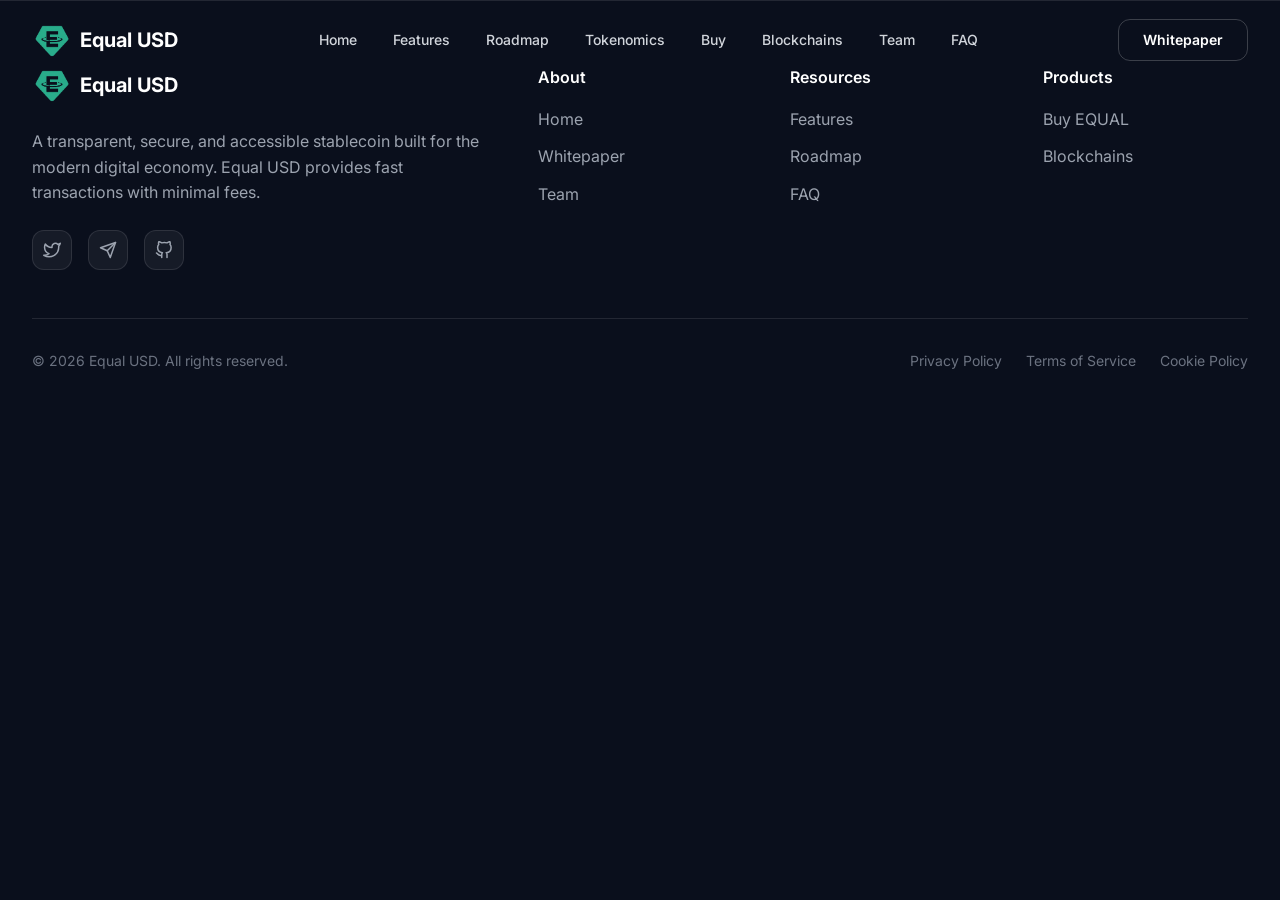
<file: index.html>
<!DOCTYPE html>
<html lang="en">
  <head>
    <meta charset="UTF-8" />
    <link rel="icon" type="image/png" href="/logo/logo.png" />
    <link rel="apple-touch-icon" href="/logo/logo.png" />
    <meta name="viewport" content="width=device-width, initial-scale=1.0" />
    <meta name="theme-color" content="#0a0f1c" />

    <!-- Primary SEO Meta Tags -->
    <title>Equal USD (EUSD) | Secure Stablecoin for the Digital Economy</title>
    <meta name="description" content="Equal USD (EUSD) is a transparent, secure, and accessible stablecoin pegged 1:1 to the US Dollar. Buy EUSD instantly with minimal fees on Ethereum, BSC, and Polygon." />
    <meta name="keywords" content="Equal USD, EUSD, stablecoin, cryptocurrency, US Dollar peg, DeFi, blockchain, Ethereum, BSC, Polygon, buy stablecoin, digital currency" />
    <meta name="author" content="Equal USD" />
    <meta name="robots" content="index, follow" />
    <link rel="canonical" href="https://equalusd.xyz/" />

    <!-- Open Graph / Facebook -->
    <meta property="og:type" content="website" />
    <meta property="og:url" content="https://equalusd.xyz/" />
    <meta property="og:title" content="Equal USD (EUSD) | Secure Stablecoin for the Digital Economy" />
    <meta property="og:description" content="Equal USD (EUSD) is a transparent, secure, and accessible stablecoin pegged 1:1 to the US Dollar. Buy EUSD instantly with minimal fees." />
    <meta property="og:image" content="https://equalusd.xyz/logo/logo.png" />
    <meta property="og:site_name" content="Equal USD" />

    <!-- Twitter Card -->
    <meta name="twitter:card" content="summary_large_image" />
    <meta name="twitter:url" content="https://equalusd.xyz/" />
    <meta name="twitter:title" content="Equal USD (EUSD) | Secure Stablecoin for the Digital Economy" />
    <meta name="twitter:description" content="Equal USD (EUSD) is a transparent, secure, and accessible stablecoin pegged 1:1 to the US Dollar. Buy EUSD instantly with minimal fees." />
    <meta name="twitter:image" content="https://equalusd.xyz/logo/logo.png" />

    <!-- Structured Data / JSON-LD -->
    <script type="application/ld+json">
    {
      "@context": "https://schema.org",
      "@type": "Organization",
      "name": "Equal USD",
      "url": "https://equalusd.xyz",
      "logo": "https://equalusd.xyz/logo/logo.png",
      "description": "Equal USD (EUSD) is a transparent, secure, and accessible stablecoin pegged 1:1 to the US Dollar.",
      "sameAs": [
        "https://x.com/equalusd",
        "https://t.me/equalusd",
        "https://github.com/equalusd"
      ]
    }
    </script>

    <!-- Fonts -->
    <link href="https://fonts.googleapis.com/css2?family=Inter:wght@300;400;500;600;700;800&display=swap" rel="stylesheet">
    
    <!-- Handle SPA routing for 404 redirects -->
    <script>
      (function() {
        var redirect = sessionStorage.redirect;
        if (redirect) {
          delete sessionStorage.redirect;
          // Change the URL before React Router initializes
          if (redirect !== window.location.pathname) {
            window.history.replaceState(null, null, redirect);
          }
        }
      }());
    </script>
    <script type="module" crossorigin src="/assets/index-C_UHeRB0.js"></script>
    <link rel="stylesheet" crossorigin href="/assets/index-CO8MkOxF.css">
  </head>
  <body>
    <div id="root"></div>
  </body>
</html>
</file>
<file: assets/index-CO8MkOxF.css>
*,:before,:after{--tw-border-spacing-x: 0;--tw-border-spacing-y: 0;--tw-translate-x: 0;--tw-translate-y: 0;--tw-rotate: 0;--tw-skew-x: 0;--tw-skew-y: 0;--tw-scale-x: 1;--tw-scale-y: 1;--tw-pan-x: ;--tw-pan-y: ;--tw-pinch-zoom: ;--tw-scroll-snap-strictness: proximity;--tw-gradient-from-position: ;--tw-gradient-via-position: ;--tw-gradient-to-position: ;--tw-ordinal: ;--tw-slashed-zero: ;--tw-numeric-figure: ;--tw-numeric-spacing: ;--tw-numeric-fraction: ;--tw-ring-inset: ;--tw-ring-offset-width: 0px;--tw-ring-offset-color: #fff;--tw-ring-color: rgb(59 130 246 / .5);--tw-ring-offset-shadow: 0 0 #0000;--tw-ring-shadow: 0 0 #0000;--tw-shadow: 0 0 #0000;--tw-shadow-colored: 0 0 #0000;--tw-blur: ;--tw-brightness: ;--tw-contrast: ;--tw-grayscale: ;--tw-hue-rotate: ;--tw-invert: ;--tw-saturate: ;--tw-sepia: ;--tw-drop-shadow: ;--tw-backdrop-blur: ;--tw-backdrop-brightness: ;--tw-backdrop-contrast: ;--tw-backdrop-grayscale: ;--tw-backdrop-hue-rotate: ;--tw-backdrop-invert: ;--tw-backdrop-opacity: ;--tw-backdrop-saturate: ;--tw-backdrop-sepia: ;--tw-contain-size: ;--tw-contain-layout: ;--tw-contain-paint: ;--tw-contain-style: }::backdrop{--tw-border-spacing-x: 0;--tw-border-spacing-y: 0;--tw-translate-x: 0;--tw-translate-y: 0;--tw-rotate: 0;--tw-skew-x: 0;--tw-skew-y: 0;--tw-scale-x: 1;--tw-scale-y: 1;--tw-pan-x: ;--tw-pan-y: ;--tw-pinch-zoom: ;--tw-scroll-snap-strictness: proximity;--tw-gradient-from-position: ;--tw-gradient-via-position: ;--tw-gradient-to-position: ;--tw-ordinal: ;--tw-slashed-zero: ;--tw-numeric-figure: ;--tw-numeric-spacing: ;--tw-numeric-fraction: ;--tw-ring-inset: ;--tw-ring-offset-width: 0px;--tw-ring-offset-color: #fff;--tw-ring-color: rgb(59 130 246 / .5);--tw-ring-offset-shadow: 0 0 #0000;--tw-ring-shadow: 0 0 #0000;--tw-shadow: 0 0 #0000;--tw-shadow-colored: 0 0 #0000;--tw-blur: ;--tw-brightness: ;--tw-contrast: ;--tw-grayscale: ;--tw-hue-rotate: ;--tw-invert: ;--tw-saturate: ;--tw-sepia: ;--tw-drop-shadow: ;--tw-backdrop-blur: ;--tw-backdrop-brightness: ;--tw-backdrop-contrast: ;--tw-backdrop-grayscale: ;--tw-backdrop-hue-rotate: ;--tw-backdrop-invert: ;--tw-backdrop-opacity: ;--tw-backdrop-saturate: ;--tw-backdrop-sepia: ;--tw-contain-size: ;--tw-contain-layout: ;--tw-contain-paint: ;--tw-contain-style: }*,:before,:after{box-sizing:border-box;border-width:0;border-style:solid;border-color:#e5e7eb}:before,:after{--tw-content: ""}html,:host{line-height:1.5;-webkit-text-size-adjust:100%;-moz-tab-size:4;-o-tab-size:4;tab-size:4;font-family:Inter,-apple-system,BlinkMacSystemFont,Segoe UI,Roboto,sans-serif;font-feature-settings:normal;font-variation-settings:normal;-webkit-tap-highlight-color:transparent}body{margin:0;line-height:inherit}hr{height:0;color:inherit;border-top-width:1px}abbr:where([title]){-webkit-text-decoration:underline dotted;text-decoration:underline dotted}h1,h2,h3,h4,h5,h6{font-size:inherit;font-weight:inherit}a{color:inherit;text-decoration:inherit}b,strong{font-weight:bolder}code,kbd,samp,pre{font-family:ui-monospace,SFMono-Regular,Menlo,Monaco,Consolas,Liberation Mono,Courier New,monospace;font-feature-settings:normal;font-variation-settings:normal;font-size:1em}small{font-size:80%}sub,sup{font-size:75%;line-height:0;position:relative;vertical-align:baseline}sub{bottom:-.25em}sup{top:-.5em}table{text-indent:0;border-color:inherit;border-collapse:collapse}button,input,optgroup,select,textarea{font-family:inherit;font-feature-settings:inherit;font-variation-settings:inherit;font-size:100%;font-weight:inherit;line-height:inherit;letter-spacing:inherit;color:inherit;margin:0;padding:0}button,select{text-transform:none}button,input:where([type=button]),input:where([type=reset]),input:where([type=submit]){-webkit-appearance:button;background-color:transparent;background-image:none}:-moz-focusring{outline:auto}:-moz-ui-invalid{box-shadow:none}progress{vertical-align:baseline}::-webkit-inner-spin-button,::-webkit-outer-spin-button{height:auto}[type=search]{-webkit-appearance:textfield;outline-offset:-2px}::-webkit-search-decoration{-webkit-appearance:none}::-webkit-file-upload-button{-webkit-appearance:button;font:inherit}summary{display:list-item}blockquote,dl,dd,h1,h2,h3,h4,h5,h6,hr,figure,p,pre{margin:0}fieldset{margin:0;padding:0}legend{padding:0}ol,ul,menu{list-style:none;margin:0;padding:0}dialog{padding:0}textarea{resize:vertical}input::-moz-placeholder,textarea::-moz-placeholder{opacity:1;color:#9ca3af}input::placeholder,textarea::placeholder{opacity:1;color:#9ca3af}button,[role=button]{cursor:pointer}:disabled{cursor:default}img,svg,video,canvas,audio,iframe,embed,object{display:block;vertical-align:middle}img,video{max-width:100%;height:auto}[hidden]:where(:not([hidden=until-found])){display:none}*{margin:0;padding:0;box-sizing:border-box}html{scroll-behavior:smooth}body{font-family:Inter,-apple-system,BlinkMacSystemFont,Segoe UI,Roboto,sans-serif;line-height:1.6;background:#0a0f1c;color:#e5e7eb;-webkit-font-smoothing:antialiased;-moz-osx-font-smoothing:grayscale}html,body{overflow-x:hidden;max-width:100vw}.glass-card{border-radius:1rem;border-width:1px;border-color:#ffffff1a;background-color:#ffffff0d;--tw-backdrop-blur: blur(16px);-webkit-backdrop-filter:var(--tw-backdrop-blur) var(--tw-backdrop-brightness) var(--tw-backdrop-contrast) var(--tw-backdrop-grayscale) var(--tw-backdrop-hue-rotate) var(--tw-backdrop-invert) var(--tw-backdrop-opacity) var(--tw-backdrop-saturate) var(--tw-backdrop-sepia);backdrop-filter:var(--tw-backdrop-blur) var(--tw-backdrop-brightness) var(--tw-backdrop-contrast) var(--tw-backdrop-grayscale) var(--tw-backdrop-hue-rotate) var(--tw-backdrop-invert) var(--tw-backdrop-opacity) var(--tw-backdrop-saturate) var(--tw-backdrop-sepia)}.pointer-events-none{pointer-events:none}.visible{visibility:visible}.fixed{position:fixed}.absolute{position:absolute}.relative{position:relative}.inset-0{top:0;right:0;bottom:0;left:0}.-bottom-0\.5{bottom:-.125rem}.-left-32{left:-8rem}.-right-0\.5{right:-.125rem}.-right-32{right:-8rem}.bottom-0{bottom:0}.bottom-1\/3{bottom:33.333333%}.bottom-1\/4{bottom:25%}.bottom-8{bottom:2rem}.left-0{left:0}.left-1\/2{left:50%}.left-1\/4{left:25%}.left-4{left:1rem}.left-full{left:100%}.right-0{right:0}.right-1\/4{right:25%}.right-4{right:1rem}.top-0{top:0}.top-1\/2{top:50%}.top-1\/3{top:33.333333%}.top-1\/4{top:25%}.top-12{top:3rem}.z-10{z-index:10}.z-20{z-index:20}.z-50{z-index:50}.-my-2{margin-top:-.5rem;margin-bottom:-.5rem}.mx-auto{margin-left:auto;margin-right:auto}.my-5{margin-top:1.25rem;margin-bottom:1.25rem}.mb-1{margin-bottom:.25rem}.mb-10{margin-bottom:2.5rem}.mb-12{margin-bottom:3rem}.mb-16{margin-bottom:4rem}.mb-2{margin-bottom:.5rem}.mb-3{margin-bottom:.75rem}.mb-4{margin-bottom:1rem}.mb-6{margin-bottom:1.5rem}.mb-8{margin-bottom:2rem}.ml-1{margin-left:.25rem}.ml-12{margin-left:3rem}.ml-2{margin-left:.5rem}.ml-3{margin-left:.75rem}.mr-2{margin-right:.5rem}.mt-0\.5{margin-top:.125rem}.mt-1{margin-top:.25rem}.mt-12{margin-top:3rem}.mt-16{margin-top:4rem}.mt-2{margin-top:.5rem}.mt-20{margin-top:5rem}.mt-4{margin-top:1rem}.mt-6{margin-top:1.5rem}.block{display:block}.flex{display:flex}.inline-flex{display:inline-flex}.table{display:table}.grid{display:grid}.hidden{display:none}.h-0\.5{height:.125rem}.h-1\.5{height:.375rem}.h-10{height:2.5rem}.h-12{height:3rem}.h-14{height:3.5rem}.h-16{height:4rem}.h-2{height:.5rem}.h-2\.5{height:.625rem}.h-20{height:5rem}.h-24{height:6rem}.h-3{height:.75rem}.h-32{height:8rem}.h-4{height:1rem}.h-5{height:1.25rem}.h-6{height:1.5rem}.h-8{height:2rem}.h-80{height:20rem}.h-96{height:24rem}.h-\[600px\]{height:600px}.h-full{height:100%}.max-h-64{max-height:16rem}.max-h-\[80vh\]{max-height:80vh}.min-h-screen{min-height:100vh}.w-0\.5{width:.125rem}.w-1\.5{width:.375rem}.w-10{width:2.5rem}.w-12{width:3rem}.w-14{width:3.5rem}.w-2{width:.5rem}.w-2\.5{width:.625rem}.w-20{width:5rem}.w-24{width:6rem}.w-3{width:.75rem}.w-32{width:8rem}.w-4{width:1rem}.w-48{width:12rem}.w-5{width:1.25rem}.w-6{width:1.5rem}.w-8{width:2rem}.w-80{width:20rem}.w-96{width:24rem}.w-\[600px\]{width:600px}.w-full{width:100%}.min-w-0{min-width:0px}.max-w-2xl{max-width:42rem}.max-w-3xl{max-width:48rem}.max-w-4xl{max-width:56rem}.max-w-7xl{max-width:80rem}.max-w-md{max-width:28rem}.max-w-sm{max-width:24rem}.flex-1{flex:1 1 0%}.flex-shrink-0,.shrink-0{flex-shrink:0}.-translate-x-1\/2{--tw-translate-x: -50%;transform:translate(var(--tw-translate-x),var(--tw-translate-y)) rotate(var(--tw-rotate)) skew(var(--tw-skew-x)) skewY(var(--tw-skew-y)) scaleX(var(--tw-scale-x)) scaleY(var(--tw-scale-y))}.-translate-y-1\/2{--tw-translate-y: -50%;transform:translate(var(--tw-translate-x),var(--tw-translate-y)) rotate(var(--tw-rotate)) skew(var(--tw-skew-x)) skewY(var(--tw-skew-y)) scaleX(var(--tw-scale-x)) scaleY(var(--tw-scale-y))}.transform{transform:translate(var(--tw-translate-x),var(--tw-translate-y)) rotate(var(--tw-rotate)) skew(var(--tw-skew-x)) skewY(var(--tw-skew-y)) scaleX(var(--tw-scale-x)) scaleY(var(--tw-scale-y))}.animate-pulse{animation:pulse 2s cubic-bezier(.4,0,.6,1) infinite}@keyframes pulse{50%{opacity:.5}}.animate-pulse-slow{animation:pulse 4s cubic-bezier(.4,0,.6,1) infinite}@keyframes spin{to{transform:rotate(360deg)}}.animate-spin{animation:spin 1s linear infinite}.cursor-not-allowed{cursor:not-allowed}.cursor-pointer{cursor:pointer}.cursor-wait{cursor:wait}.appearance-none{-webkit-appearance:none;-moz-appearance:none;appearance:none}.grid-cols-1{grid-template-columns:repeat(1,minmax(0,1fr))}.grid-cols-2{grid-template-columns:repeat(2,minmax(0,1fr))}.grid-cols-3{grid-template-columns:repeat(3,minmax(0,1fr))}.flex-col{flex-direction:column}.items-start{align-items:flex-start}.items-center{align-items:center}.justify-center{justify-content:center}.justify-between{justify-content:space-between}.gap-1{gap:.25rem}.gap-12{gap:3rem}.gap-2{gap:.5rem}.gap-3{gap:.75rem}.gap-4{gap:1rem}.gap-6{gap:1.5rem}.gap-8{gap:2rem}.space-x-1>:not([hidden])~:not([hidden]){--tw-space-x-reverse: 0;margin-right:calc(.25rem * var(--tw-space-x-reverse));margin-left:calc(.25rem * calc(1 - var(--tw-space-x-reverse)))}.space-x-2>:not([hidden])~:not([hidden]){--tw-space-x-reverse: 0;margin-right:calc(.5rem * var(--tw-space-x-reverse));margin-left:calc(.5rem * calc(1 - var(--tw-space-x-reverse)))}.space-x-3>:not([hidden])~:not([hidden]){--tw-space-x-reverse: 0;margin-right:calc(.75rem * var(--tw-space-x-reverse));margin-left:calc(.75rem * calc(1 - var(--tw-space-x-reverse)))}.space-x-4>:not([hidden])~:not([hidden]){--tw-space-x-reverse: 0;margin-right:calc(1rem * var(--tw-space-x-reverse));margin-left:calc(1rem * calc(1 - var(--tw-space-x-reverse)))}.space-x-6>:not([hidden])~:not([hidden]){--tw-space-x-reverse: 0;margin-right:calc(1.5rem * var(--tw-space-x-reverse));margin-left:calc(1.5rem * calc(1 - var(--tw-space-x-reverse)))}.space-y-12>:not([hidden])~:not([hidden]){--tw-space-y-reverse: 0;margin-top:calc(3rem * calc(1 - var(--tw-space-y-reverse)));margin-bottom:calc(3rem * var(--tw-space-y-reverse))}.space-y-2>:not([hidden])~:not([hidden]){--tw-space-y-reverse: 0;margin-top:calc(.5rem * calc(1 - var(--tw-space-y-reverse)));margin-bottom:calc(.5rem * var(--tw-space-y-reverse))}.space-y-3>:not([hidden])~:not([hidden]){--tw-space-y-reverse: 0;margin-top:calc(.75rem * calc(1 - var(--tw-space-y-reverse)));margin-bottom:calc(.75rem * var(--tw-space-y-reverse))}.space-y-4>:not([hidden])~:not([hidden]){--tw-space-y-reverse: 0;margin-top:calc(1rem * calc(1 - var(--tw-space-y-reverse)));margin-bottom:calc(1rem * var(--tw-space-y-reverse))}.space-y-6>:not([hidden])~:not([hidden]){--tw-space-y-reverse: 0;margin-top:calc(1.5rem * calc(1 - var(--tw-space-y-reverse)));margin-bottom:calc(1.5rem * var(--tw-space-y-reverse))}.overflow-hidden{overflow:hidden}.overflow-x-auto{overflow-x:auto}.overflow-y-auto{overflow-y:auto}.truncate{overflow:hidden;text-overflow:ellipsis;white-space:nowrap}.whitespace-pre-line{white-space:pre-line}.break-words{overflow-wrap:break-word}.break-all{word-break:break-all}.rounded-2xl{border-radius:1rem}.rounded-3xl{border-radius:1.5rem}.rounded-full{border-radius:9999px}.rounded-lg{border-radius:.5rem}.rounded-xl{border-radius:.75rem}.border{border-width:1px}.border-2{border-width:2px}.border-4{border-width:4px}.border-b{border-bottom-width:1px}.border-t{border-top-width:1px}.border-dark-800{--tw-border-opacity: 1;border-color:rgb(17 24 39 / var(--tw-border-opacity, 1))}.border-dark-900{--tw-border-opacity: 1;border-color:rgb(10 15 28 / var(--tw-border-opacity, 1))}.border-green-500\/20{border-color:#22c55e33}.border-green-500\/30{border-color:#22c55e4d}.border-primary-500\/20{border-color:#3b82f633}.border-primary-500\/30{border-color:#3b82f64d}.border-red-500\/30{border-color:#ef44444d}.border-white\/10{border-color:#ffffff1a}.border-white\/20{border-color:#fff3}.border-white\/30{border-color:#ffffff4d}.border-white\/5{border-color:#ffffff0d}.border-yellow-500\/20{border-color:#eab30833}.border-yellow-500\/30{border-color:#eab3084d}.border-t-white{--tw-border-opacity: 1;border-top-color:rgb(255 255 255 / var(--tw-border-opacity, 1))}.bg-black\/60{background-color:#0009}.bg-blue-500{--tw-bg-opacity: 1;background-color:rgb(59 130 246 / var(--tw-bg-opacity, 1))}.bg-dark-700{--tw-bg-opacity: 1;background-color:rgb(31 41 55 / var(--tw-bg-opacity, 1))}.bg-dark-800{--tw-bg-opacity: 1;background-color:rgb(17 24 39 / var(--tw-bg-opacity, 1))}.bg-dark-800\/30{background-color:#1118274d}.bg-dark-800\/50{background-color:#11182780}.bg-dark-800\/95{background-color:#111827f2}.bg-dark-900{--tw-bg-opacity: 1;background-color:rgb(10 15 28 / var(--tw-bg-opacity, 1))}.bg-dark-900\/50{background-color:#0a0f1c80}.bg-dark-900\/95{background-color:#0a0f1cf2}.bg-gray-500{--tw-bg-opacity: 1;background-color:rgb(107 114 128 / var(--tw-bg-opacity, 1))}.bg-green-400{--tw-bg-opacity: 1;background-color:rgb(74 222 128 / var(--tw-bg-opacity, 1))}.bg-green-500{--tw-bg-opacity: 1;background-color:rgb(34 197 94 / var(--tw-bg-opacity, 1))}.bg-green-500\/10{background-color:#22c55e1a}.bg-green-500\/20{background-color:#22c55e33}.bg-primary-400{--tw-bg-opacity: 1;background-color:rgb(96 165 250 / var(--tw-bg-opacity, 1))}.bg-primary-400\/5{background-color:#60a5fa0d}.bg-primary-500{--tw-bg-opacity: 1;background-color:rgb(59 130 246 / var(--tw-bg-opacity, 1))}.bg-primary-500\/10{background-color:#3b82f61a}.bg-primary-500\/20{background-color:#3b82f633}.bg-primary-500\/5{background-color:#3b82f60d}.bg-primary-600\/10{background-color:#2563eb1a}.bg-primary-600\/5{background-color:#2563eb0d}.bg-purple-500\/10{background-color:#a855f71a}.bg-purple-500\/5{background-color:#a855f70d}.bg-red-400{--tw-bg-opacity: 1;background-color:rgb(248 113 113 / var(--tw-bg-opacity, 1))}.bg-red-500\/20{background-color:#ef444433}.bg-transparent{background-color:transparent}.bg-white\/10{background-color:#ffffff1a}.bg-white\/5{background-color:#ffffff0d}.bg-yellow-500{--tw-bg-opacity: 1;background-color:rgb(234 179 8 / var(--tw-bg-opacity, 1))}.bg-yellow-500\/10{background-color:#eab3081a}.bg-yellow-500\/20{background-color:#eab30833}.bg-yellow-500\/30{background-color:#eab3084d}.bg-gradient-to-b{background-image:linear-gradient(to bottom,var(--tw-gradient-stops))}.bg-gradient-to-br{background-image:linear-gradient(to bottom right,var(--tw-gradient-stops))}.bg-gradient-to-r{background-image:linear-gradient(to right,var(--tw-gradient-stops))}.from-blue-500{--tw-gradient-from: #3b82f6 var(--tw-gradient-from-position);--tw-gradient-to: rgb(59 130 246 / 0) var(--tw-gradient-to-position);--tw-gradient-stops: var(--tw-gradient-from), var(--tw-gradient-to)}.from-gray-500{--tw-gradient-from: #6b7280 var(--tw-gradient-from-position);--tw-gradient-to: rgb(107 114 128 / 0) var(--tw-gradient-to-position);--tw-gradient-stops: var(--tw-gradient-from), var(--tw-gradient-to)}.from-green-500{--tw-gradient-from: #22c55e var(--tw-gradient-from-position);--tw-gradient-to: rgb(34 197 94 / 0) var(--tw-gradient-to-position);--tw-gradient-stops: var(--tw-gradient-from), var(--tw-gradient-to)}.from-pink-500{--tw-gradient-from: #ec4899 var(--tw-gradient-from-position);--tw-gradient-to: rgb(236 72 153 / 0) var(--tw-gradient-to-position);--tw-gradient-stops: var(--tw-gradient-from), var(--tw-gradient-to)}.from-primary-400{--tw-gradient-from: #60a5fa var(--tw-gradient-from-position);--tw-gradient-to: rgb(96 165 250 / 0) var(--tw-gradient-to-position);--tw-gradient-stops: var(--tw-gradient-from), var(--tw-gradient-to)}.from-primary-500{--tw-gradient-from: #3b82f6 var(--tw-gradient-from-position);--tw-gradient-to: rgb(59 130 246 / 0) var(--tw-gradient-to-position);--tw-gradient-stops: var(--tw-gradient-from), var(--tw-gradient-to)}.from-primary-500\/20{--tw-gradient-from: rgb(59 130 246 / .2) var(--tw-gradient-from-position);--tw-gradient-to: rgb(59 130 246 / 0) var(--tw-gradient-to-position);--tw-gradient-stops: var(--tw-gradient-from), var(--tw-gradient-to)}.from-primary-500\/5{--tw-gradient-from: rgb(59 130 246 / .05) var(--tw-gradient-from-position);--tw-gradient-to: rgb(59 130 246 / 0) var(--tw-gradient-to-position);--tw-gradient-stops: var(--tw-gradient-from), var(--tw-gradient-to)}.from-primary-600{--tw-gradient-from: #2563eb var(--tw-gradient-from-position);--tw-gradient-to: rgb(37 99 235 / 0) var(--tw-gradient-to-position);--tw-gradient-stops: var(--tw-gradient-from), var(--tw-gradient-to)}.from-primary-900\/20{--tw-gradient-from: rgb(30 58 138 / .2) var(--tw-gradient-from-position);--tw-gradient-to: rgb(30 58 138 / 0) var(--tw-gradient-to-position);--tw-gradient-stops: var(--tw-gradient-from), var(--tw-gradient-to)}.from-purple-500{--tw-gradient-from: #a855f7 var(--tw-gradient-from-position);--tw-gradient-to: rgb(168 85 247 / 0) var(--tw-gradient-to-position);--tw-gradient-stops: var(--tw-gradient-from), var(--tw-gradient-to)}.from-white{--tw-gradient-from: #fff var(--tw-gradient-from-position);--tw-gradient-to: rgb(255 255 255 / 0) var(--tw-gradient-to-position);--tw-gradient-stops: var(--tw-gradient-from), var(--tw-gradient-to)}.from-yellow-500{--tw-gradient-from: #eab308 var(--tw-gradient-from-position);--tw-gradient-to: rgb(234 179 8 / 0) var(--tw-gradient-to-position);--tw-gradient-stops: var(--tw-gradient-from), var(--tw-gradient-to)}.via-dark-900{--tw-gradient-to: rgb(10 15 28 / 0) var(--tw-gradient-to-position);--tw-gradient-stops: var(--tw-gradient-from), #0a0f1c var(--tw-gradient-via-position), var(--tw-gradient-to)}.via-gray-200{--tw-gradient-to: rgb(229 231 235 / 0) var(--tw-gradient-to-position);--tw-gradient-stops: var(--tw-gradient-from), #e5e7eb var(--tw-gradient-via-position), var(--tw-gradient-to)}.via-primary-600{--tw-gradient-to: rgb(37 99 235 / 0) var(--tw-gradient-to-position);--tw-gradient-stops: var(--tw-gradient-from), #2563eb var(--tw-gradient-via-position), var(--tw-gradient-to)}.to-blue-600{--tw-gradient-to: #2563eb var(--tw-gradient-to-position)}.to-dark-900{--tw-gradient-to: #0a0f1c var(--tw-gradient-to-position)}.to-gray-400{--tw-gradient-to: #9ca3af var(--tw-gradient-to-position)}.to-gray-600{--tw-gradient-to: #4b5563 var(--tw-gradient-to-position)}.to-green-600{--tw-gradient-to: #16a34a var(--tw-gradient-to-position)}.to-pink-600{--tw-gradient-to: #db2777 var(--tw-gradient-to-position)}.to-primary-500{--tw-gradient-to: #3b82f6 var(--tw-gradient-to-position)}.to-primary-600{--tw-gradient-to: #2563eb var(--tw-gradient-to-position)}.to-primary-600\/10{--tw-gradient-to: rgb(37 99 235 / .1) var(--tw-gradient-to-position)}.to-primary-700{--tw-gradient-to: #1d4ed8 var(--tw-gradient-to-position)}.to-primary-700\/20{--tw-gradient-to: rgb(29 78 216 / .2) var(--tw-gradient-to-position)}.to-purple-600{--tw-gradient-to: #9333ea var(--tw-gradient-to-position)}.to-transparent{--tw-gradient-to: transparent var(--tw-gradient-to-position)}.to-yellow-600{--tw-gradient-to: #ca8a04 var(--tw-gradient-to-position)}.bg-clip-text{-webkit-background-clip:text;background-clip:text}.object-cover{-o-object-fit:cover;object-fit:cover}.p-2{padding:.5rem}.p-3{padding:.75rem}.p-4{padding:1rem}.p-5{padding:1.25rem}.p-6{padding:1.5rem}.p-8{padding:2rem}.px-1{padding-left:.25rem;padding-right:.25rem}.px-3{padding-left:.75rem;padding-right:.75rem}.px-4{padding-left:1rem;padding-right:1rem}.px-5{padding-left:1.25rem;padding-right:1.25rem}.px-6{padding-left:1.5rem;padding-right:1.5rem}.px-8{padding-left:2rem;padding-right:2rem}.py-1{padding-top:.25rem;padding-bottom:.25rem}.py-1\.5{padding-top:.375rem;padding-bottom:.375rem}.py-16{padding-top:4rem;padding-bottom:4rem}.py-2{padding-top:.5rem;padding-bottom:.5rem}.py-24{padding-top:6rem;padding-bottom:6rem}.py-3{padding-top:.75rem;padding-bottom:.75rem}.py-4{padding-top:1rem;padding-bottom:1rem}.py-5{padding-top:1.25rem;padding-bottom:1.25rem}.pb-12{padding-bottom:3rem}.pb-16{padding-bottom:4rem}.pb-4{padding-bottom:1rem}.pb-5{padding-bottom:1.25rem}.pb-8{padding-bottom:2rem}.pr-8{padding-right:2rem}.pt-0{padding-top:0}.pt-20{padding-top:5rem}.pt-24{padding-top:6rem}.pt-4{padding-top:1rem}.pt-8{padding-top:2rem}.text-left{text-align:left}.text-center{text-align:center}.text-right{text-align:right}.font-mono{font-family:ui-monospace,SFMono-Regular,Menlo,Monaco,Consolas,Liberation Mono,Courier New,monospace}.text-2xl{font-size:1.5rem;line-height:2rem}.text-3xl{font-size:1.875rem;line-height:2.25rem}.text-4xl{font-size:2.25rem;line-height:2.5rem}.text-5xl{font-size:3rem;line-height:1}.text-lg{font-size:1.125rem;line-height:1.75rem}.text-sm{font-size:.875rem;line-height:1.25rem}.text-xl{font-size:1.25rem;line-height:1.75rem}.text-xs{font-size:.75rem;line-height:1rem}.font-bold{font-weight:700}.font-medium{font-weight:500}.font-semibold{font-weight:600}.capitalize{text-transform:capitalize}.leading-relaxed{line-height:1.625}.tracking-tight{letter-spacing:-.025em}.text-gray-300{--tw-text-opacity: 1;color:rgb(209 213 219 / var(--tw-text-opacity, 1))}.text-gray-400{--tw-text-opacity: 1;color:rgb(156 163 175 / var(--tw-text-opacity, 1))}.text-gray-500{--tw-text-opacity: 1;color:rgb(107 114 128 / var(--tw-text-opacity, 1))}.text-green-100\/70{color:#dcfce7b3}.text-green-200{--tw-text-opacity: 1;color:rgb(187 247 208 / var(--tw-text-opacity, 1))}.text-green-300{--tw-text-opacity: 1;color:rgb(134 239 172 / var(--tw-text-opacity, 1))}.text-green-400{--tw-text-opacity: 1;color:rgb(74 222 128 / var(--tw-text-opacity, 1))}.text-primary-400{--tw-text-opacity: 1;color:rgb(96 165 250 / var(--tw-text-opacity, 1))}.text-red-400{--tw-text-opacity: 1;color:rgb(248 113 113 / var(--tw-text-opacity, 1))}.text-transparent{color:transparent}.text-white{--tw-text-opacity: 1;color:rgb(255 255 255 / var(--tw-text-opacity, 1))}.text-yellow-200{--tw-text-opacity: 1;color:rgb(254 240 138 / var(--tw-text-opacity, 1))}.text-yellow-300{--tw-text-opacity: 1;color:rgb(253 224 71 / var(--tw-text-opacity, 1))}.text-yellow-400{--tw-text-opacity: 1;color:rgb(250 204 21 / var(--tw-text-opacity, 1))}.placeholder-gray-600::-moz-placeholder{--tw-placeholder-opacity: 1;color:rgb(75 85 99 / var(--tw-placeholder-opacity, 1))}.placeholder-gray-600::placeholder{--tw-placeholder-opacity: 1;color:rgb(75 85 99 / var(--tw-placeholder-opacity, 1))}.opacity-0{opacity:0}.opacity-40{opacity:.4}.opacity-75{opacity:.75}.shadow-2xl{--tw-shadow: 0 25px 50px -12px rgb(0 0 0 / .25);--tw-shadow-colored: 0 25px 50px -12px var(--tw-shadow-color);box-shadow:var(--tw-ring-offset-shadow, 0 0 #0000),var(--tw-ring-shadow, 0 0 #0000),var(--tw-shadow)}.shadow-lg{--tw-shadow: 0 10px 15px -3px rgb(0 0 0 / .1), 0 4px 6px -4px rgb(0 0 0 / .1);--tw-shadow-colored: 0 10px 15px -3px var(--tw-shadow-color), 0 4px 6px -4px var(--tw-shadow-color);box-shadow:var(--tw-ring-offset-shadow, 0 0 #0000),var(--tw-ring-shadow, 0 0 #0000),var(--tw-shadow)}.shadow-primary-500\/20{--tw-shadow-color: rgb(59 130 246 / .2);--tw-shadow: var(--tw-shadow-colored)}.outline-none{outline:2px solid transparent;outline-offset:2px}.blur-3xl{--tw-blur: blur(64px);filter:var(--tw-blur) var(--tw-brightness) var(--tw-contrast) var(--tw-grayscale) var(--tw-hue-rotate) var(--tw-invert) var(--tw-saturate) var(--tw-sepia) var(--tw-drop-shadow)}.blur-\[128px\]{--tw-blur: blur(128px);filter:var(--tw-blur) var(--tw-brightness) var(--tw-contrast) var(--tw-grayscale) var(--tw-hue-rotate) var(--tw-invert) var(--tw-saturate) var(--tw-sepia) var(--tw-drop-shadow)}.blur-\[150px\]{--tw-blur: blur(150px);filter:var(--tw-blur) var(--tw-brightness) var(--tw-contrast) var(--tw-grayscale) var(--tw-hue-rotate) var(--tw-invert) var(--tw-saturate) var(--tw-sepia) var(--tw-drop-shadow)}.backdrop-blur-lg{--tw-backdrop-blur: blur(16px);-webkit-backdrop-filter:var(--tw-backdrop-blur) var(--tw-backdrop-brightness) var(--tw-backdrop-contrast) var(--tw-backdrop-grayscale) var(--tw-backdrop-hue-rotate) var(--tw-backdrop-invert) var(--tw-backdrop-opacity) var(--tw-backdrop-saturate) var(--tw-backdrop-sepia);backdrop-filter:var(--tw-backdrop-blur) var(--tw-backdrop-brightness) var(--tw-backdrop-contrast) var(--tw-backdrop-grayscale) var(--tw-backdrop-hue-rotate) var(--tw-backdrop-invert) var(--tw-backdrop-opacity) var(--tw-backdrop-saturate) var(--tw-backdrop-sepia)}.backdrop-blur-sm{--tw-backdrop-blur: blur(4px);-webkit-backdrop-filter:var(--tw-backdrop-blur) var(--tw-backdrop-brightness) var(--tw-backdrop-contrast) var(--tw-backdrop-grayscale) var(--tw-backdrop-hue-rotate) var(--tw-backdrop-invert) var(--tw-backdrop-opacity) var(--tw-backdrop-saturate) var(--tw-backdrop-sepia);backdrop-filter:var(--tw-backdrop-blur) var(--tw-backdrop-brightness) var(--tw-backdrop-contrast) var(--tw-backdrop-grayscale) var(--tw-backdrop-hue-rotate) var(--tw-backdrop-invert) var(--tw-backdrop-opacity) var(--tw-backdrop-saturate) var(--tw-backdrop-sepia)}.backdrop-blur-xl{--tw-backdrop-blur: blur(24px);-webkit-backdrop-filter:var(--tw-backdrop-blur) var(--tw-backdrop-brightness) var(--tw-backdrop-contrast) var(--tw-backdrop-grayscale) var(--tw-backdrop-hue-rotate) var(--tw-backdrop-invert) var(--tw-backdrop-opacity) var(--tw-backdrop-saturate) var(--tw-backdrop-sepia);backdrop-filter:var(--tw-backdrop-blur) var(--tw-backdrop-brightness) var(--tw-backdrop-contrast) var(--tw-backdrop-grayscale) var(--tw-backdrop-hue-rotate) var(--tw-backdrop-invert) var(--tw-backdrop-opacity) var(--tw-backdrop-saturate) var(--tw-backdrop-sepia)}.transition{transition-property:color,background-color,border-color,text-decoration-color,fill,stroke,opacity,box-shadow,transform,filter,backdrop-filter;transition-timing-function:cubic-bezier(.4,0,.2,1);transition-duration:.15s}.transition-all{transition-property:all;transition-timing-function:cubic-bezier(.4,0,.2,1);transition-duration:.15s}.transition-colors{transition-property:color,background-color,border-color,text-decoration-color,fill,stroke;transition-timing-function:cubic-bezier(.4,0,.2,1);transition-duration:.15s}.transition-opacity{transition-property:opacity;transition-timing-function:cubic-bezier(.4,0,.2,1);transition-duration:.15s}.transition-transform{transition-property:transform;transition-timing-function:cubic-bezier(.4,0,.2,1);transition-duration:.15s}.duration-200{transition-duration:.2s}.duration-300{transition-duration:.3s}.duration-500{transition-duration:.5s}html{font-size:14px}@media (min-width: 640px){html{font-size:16px}}@media (min-width: 1024px){html{font-size:16px}}::-webkit-scrollbar{width:8px;height:8px}::-webkit-scrollbar-track{background:#0a0f1c}::-webkit-scrollbar-thumb{background:#1e293b;border-radius:4px}::-webkit-scrollbar-thumb:hover{background:#334155}*:focus{outline:none}*:focus-visible{outline:2px solid #3b82f6;outline-offset:2px}@media (max-width: 640px){button,a,input,select,textarea{min-height:44px}a,button{touch-action:manipulation}.swap-input{min-height:56px}.token-button{min-height:48px;padding:12px 16px}}button,.no-select{-moz-user-select:none;user-select:none;-webkit-user-select:none}@media (prefers-reduced-motion: reduce){*,*:before,*:after{animation-duration:.01ms!important;animation-iteration-count:1!important;transition-duration:.01ms!important}}.hover\:-translate-y-0\.5:hover{--tw-translate-y: -.125rem;transform:translate(var(--tw-translate-x),var(--tw-translate-y)) rotate(var(--tw-rotate)) skew(var(--tw-skew-x)) skewY(var(--tw-skew-y)) scaleX(var(--tw-scale-x)) scaleY(var(--tw-scale-y))}.hover\:-translate-y-1:hover{--tw-translate-y: -.25rem;transform:translate(var(--tw-translate-x),var(--tw-translate-y)) rotate(var(--tw-rotate)) skew(var(--tw-skew-x)) skewY(var(--tw-skew-y)) scaleX(var(--tw-scale-x)) scaleY(var(--tw-scale-y))}.hover\:border-primary-400\/50:hover{border-color:#60a5fa80}.hover\:border-primary-500\/30:hover{border-color:#3b82f64d}.hover\:border-primary-500\/50:hover{border-color:#3b82f680}.hover\:border-white\/20:hover{border-color:#fff3}.hover\:border-white\/30:hover{border-color:#ffffff4d}.hover\:bg-primary-500\/20:hover{background-color:#3b82f633}.hover\:bg-primary-500\/30:hover{background-color:#3b82f64d}.hover\:bg-primary-600:hover{--tw-bg-opacity: 1;background-color:rgb(37 99 235 / var(--tw-bg-opacity, 1))}.hover\:bg-white\/10:hover{background-color:#ffffff1a}.hover\:bg-white\/20:hover{background-color:#fff3}.hover\:bg-white\/5:hover{background-color:#ffffff0d}.hover\:bg-white\/\[0\.07\]:hover{background-color:#ffffff12}.hover\:bg-yellow-500\/40:hover{background-color:#eab30866}.hover\:bg-yellow-600:hover{--tw-bg-opacity: 1;background-color:rgb(202 138 4 / var(--tw-bg-opacity, 1))}.hover\:text-primary-300:hover{--tw-text-opacity: 1;color:rgb(147 197 253 / var(--tw-text-opacity, 1))}.hover\:text-primary-400:hover{--tw-text-opacity: 1;color:rgb(96 165 250 / var(--tw-text-opacity, 1))}.hover\:text-white:hover{--tw-text-opacity: 1;color:rgb(255 255 255 / var(--tw-text-opacity, 1))}.hover\:shadow-lg:hover{--tw-shadow: 0 10px 15px -3px rgb(0 0 0 / .1), 0 4px 6px -4px rgb(0 0 0 / .1);--tw-shadow-colored: 0 10px 15px -3px var(--tw-shadow-color), 0 4px 6px -4px var(--tw-shadow-color);box-shadow:var(--tw-ring-offset-shadow, 0 0 #0000),var(--tw-ring-shadow, 0 0 #0000),var(--tw-shadow)}.hover\:shadow-xl:hover{--tw-shadow: 0 20px 25px -5px rgb(0 0 0 / .1), 0 8px 10px -6px rgb(0 0 0 / .1);--tw-shadow-colored: 0 20px 25px -5px var(--tw-shadow-color), 0 8px 10px -6px var(--tw-shadow-color);box-shadow:var(--tw-ring-offset-shadow, 0 0 #0000),var(--tw-ring-shadow, 0 0 #0000),var(--tw-shadow)}.hover\:shadow-primary-500\/25:hover{--tw-shadow-color: rgb(59 130 246 / .25);--tw-shadow: var(--tw-shadow-colored)}.hover\:shadow-primary-500\/30:hover{--tw-shadow-color: rgb(59 130 246 / .3);--tw-shadow: var(--tw-shadow-colored)}.hover\:shadow-primary-500\/40:hover{--tw-shadow-color: rgb(59 130 246 / .4);--tw-shadow: var(--tw-shadow-colored)}.focus\:border-primary-500\/50:focus{border-color:#3b82f680}.focus\:outline-none:focus{outline:2px solid transparent;outline-offset:2px}.focus\:ring-1:focus{--tw-ring-offset-shadow: var(--tw-ring-inset) 0 0 0 var(--tw-ring-offset-width) var(--tw-ring-offset-color);--tw-ring-shadow: var(--tw-ring-inset) 0 0 0 calc(1px + var(--tw-ring-offset-width)) var(--tw-ring-color);box-shadow:var(--tw-ring-offset-shadow),var(--tw-ring-shadow),var(--tw-shadow, 0 0 #0000)}.focus\:ring-primary-500\/50:focus{--tw-ring-color: rgb(59 130 246 / .5)}.active\:scale-95:active{--tw-scale-x: .95;--tw-scale-y: .95;transform:translate(var(--tw-translate-x),var(--tw-translate-y)) rotate(var(--tw-rotate)) skew(var(--tw-skew-x)) skewY(var(--tw-skew-y)) scaleX(var(--tw-scale-x)) scaleY(var(--tw-scale-y))}.disabled\:cursor-default:disabled{cursor:default}.disabled\:cursor-not-allowed:disabled{cursor:not-allowed}.disabled\:opacity-40:disabled{opacity:.4}.disabled\:opacity-60:disabled{opacity:.6}.disabled\:shadow-none:disabled{--tw-shadow: 0 0 #0000;--tw-shadow-colored: 0 0 #0000;box-shadow:var(--tw-ring-offset-shadow, 0 0 #0000),var(--tw-ring-shadow, 0 0 #0000),var(--tw-shadow)}.disabled\:hover\:translate-y-0:hover:disabled{--tw-translate-y: 0px;transform:translate(var(--tw-translate-x),var(--tw-translate-y)) rotate(var(--tw-rotate)) skew(var(--tw-skew-x)) skewY(var(--tw-skew-y)) scaleX(var(--tw-scale-x)) scaleY(var(--tw-scale-y))}.group:hover .group-hover\:translate-x-1{--tw-translate-x: .25rem;transform:translate(var(--tw-translate-x),var(--tw-translate-y)) rotate(var(--tw-rotate)) skew(var(--tw-skew-x)) skewY(var(--tw-skew-y)) scaleX(var(--tw-scale-x)) scaleY(var(--tw-scale-y))}.group:hover .group-hover\:scale-110{--tw-scale-x: 1.1;--tw-scale-y: 1.1;transform:translate(var(--tw-translate-x),var(--tw-translate-y)) rotate(var(--tw-rotate)) skew(var(--tw-skew-x)) skewY(var(--tw-skew-y)) scaleX(var(--tw-scale-x)) scaleY(var(--tw-scale-y))}.group:hover .group-hover\:border-white\/20{border-color:#fff3}.group:hover .group-hover\:bg-primary-500\/20{background-color:#3b82f633}.group:hover .group-hover\:opacity-100{opacity:1}@media (min-width: 640px){.sm\:flex-row{flex-direction:row}.sm\:px-6{padding-left:1.5rem;padding-right:1.5rem}}@media (min-width: 768px){.md\:left-1\/2{left:50%}.md\:ml-0{margin-left:0}.md\:ml-auto{margin-left:auto}.md\:table-cell{display:table-cell}.md\:h-10{height:2.5rem}.md\:h-20{height:5rem}.md\:w-1\/2{width:50%}.md\:w-10{width:2.5rem}.md\:grid-cols-2{grid-template-columns:repeat(2,minmax(0,1fr))}.md\:grid-cols-3{grid-template-columns:repeat(3,minmax(0,1fr))}.md\:grid-cols-4{grid-template-columns:repeat(4,minmax(0,1fr))}.md\:flex-row{flex-direction:row}.md\:flex-row-reverse{flex-direction:row-reverse}.md\:p-10{padding:2.5rem}.md\:p-8{padding:2rem}.md\:px-4{padding-left:1rem;padding-right:1rem}.md\:px-6{padding-left:1.5rem;padding-right:1.5rem}.md\:py-2\.5{padding-top:.625rem;padding-bottom:.625rem}.md\:pl-12{padding-left:3rem}.md\:pr-12{padding-right:3rem}.md\:text-left{text-align:left}.md\:text-right{text-align:right}.md\:text-4xl{font-size:2.25rem;line-height:2.5rem}.md\:text-5xl{font-size:3rem;line-height:1}.md\:text-7xl{font-size:4.5rem;line-height:1}.md\:text-xl{font-size:1.25rem;line-height:1.75rem}}@media (min-width: 1024px){.lg\:col-span-2{grid-column:span 2 / span 2}.lg\:block{display:block}.lg\:flex{display:flex}.lg\:hidden{display:none}.lg\:grid-cols-2{grid-template-columns:repeat(2,minmax(0,1fr))}.lg\:grid-cols-3{grid-template-columns:repeat(3,minmax(0,1fr))}.lg\:grid-cols-4{grid-template-columns:repeat(4,minmax(0,1fr))}.lg\:grid-cols-5{grid-template-columns:repeat(5,minmax(0,1fr))}.lg\:px-8{padding-left:2rem;padding-right:2rem}.lg\:text-6xl{font-size:3.75rem;line-height:1}}
</file>
